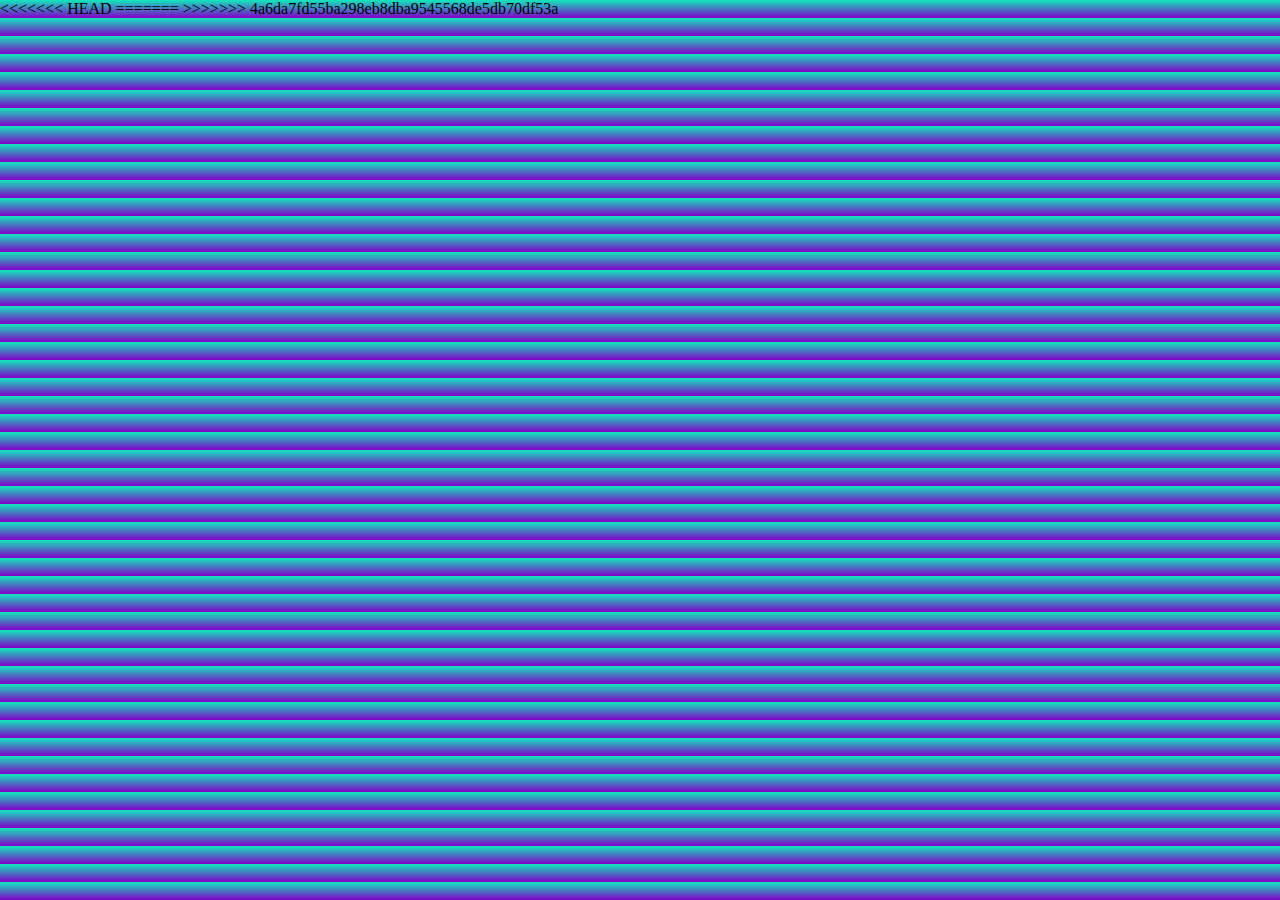
<file: www/index.html>
<!DOCTYPE html>
<html>
	<head>
		<title></title>
		<link   rel='stylesheet' type='text/css' href='css/style.css'>
		<script type='text/javascript' src='lib/three.js'></script>
		<script type='text/javascript' src='lib/threex.dynamictexture.js'></script>
<<<<<<< HEAD
		<script type='text/javascript' src='js/main.js'></script>
		<script type='text/javascript' src='js/windowField.js'></script>
		<script type='text/javascript' src='js/cell.js'></script>
		<script type='text/javascript' src='js/grid.js'></script>
		<script type='text/javascript' src='js/glow.js'></script>
		<script type='text/javascript' src='js/scene.js'></script>
		<script type='text/javascript' src='js/startWindow.js'></script>
		<script type='text/javascript' src='js/game.js'></script>
=======
		<script type='text/javascript' src='js/constants.js'></script>
		<script type='text/javascript' src='js/grid.js'></script>
		<script type='text/javascript' src='js/scene.js'></script>
		<script type='text/javascript' src='js/main.js'></script>
		<script type='text/javascript' src='js/cell.js'></script>
		<script type='text/javascript' src='js/grid.js'></script>
		<script type='text/javascript' src='js/sound.js'></script>
		<script type='text/javascript' src='js/glow.js'></script>
		<script type='text/javascript' src='js/audioplayer.js'></script>
>>>>>>> 4a6da7fd55ba298eb8dba9545568de5db70df53a
	</head>
	<body>
		<div id='field'>
		</div>
	</body>
</html>
</file>
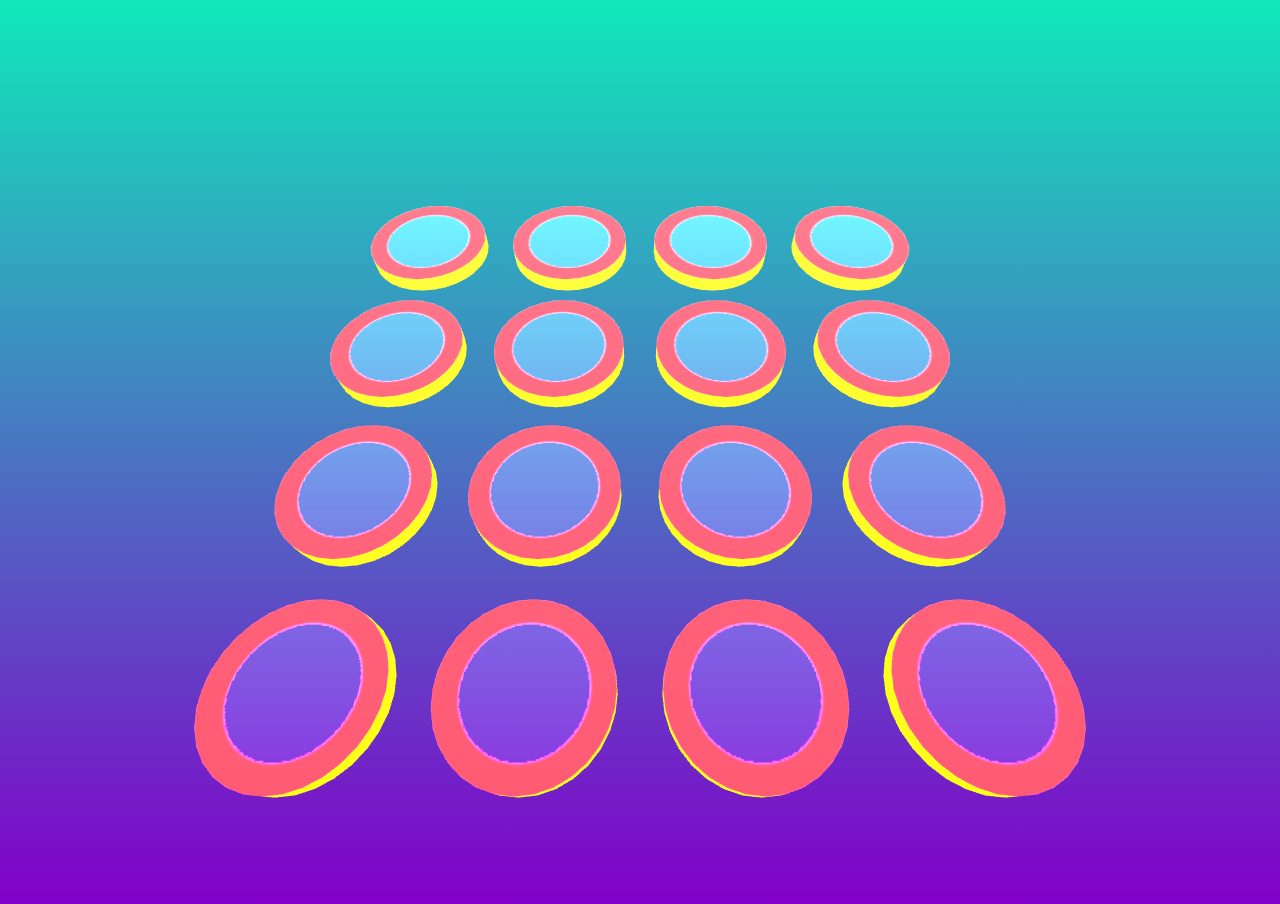
<file: platforms/browser/www/index.html>
<!DOCTYPE html>
<html>
	<head>
		<title></title>
		<link   rel='stylesheet' type='text/css' href='css/style.css'>
		<script type='text/javascript' src='lib/three.js'></script>
		<script type='text/javascript' src='lib/threex.dynamictexture.js'></script>
		<script type='text/javascript' src='js/main.js'></script>
	</head>
	<body>
		<div id='field'>
		</div>
	</body>
</html>
</file>
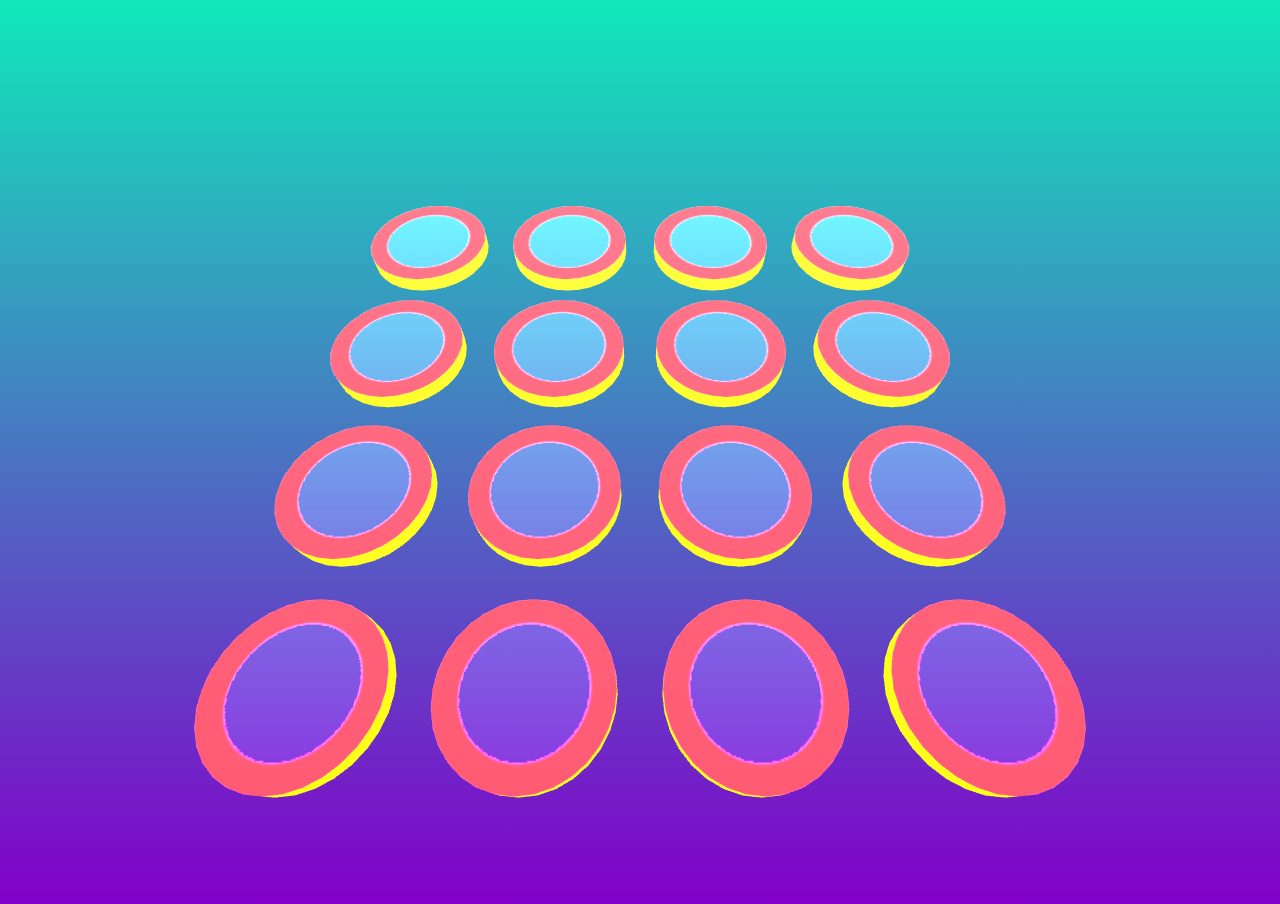
<file: www/tmp/www/index.html>
<!DOCTYPE html>
<html>
	<head>
		<title></title>
		<link   rel='stylesheet' type='text/css' href='css/style.css'>
		<script type='text/javascript' src='lib/three.js'></script>
		<script type='text/javascript' src='lib/threex.dynamictexture.js'></script>
		<script type='text/javascript' src='js/scene.js'></script>
		<script type='text/javascript' src='js/main.js'></script>
		<script type='text/javascript' src='js/cell.js'></script>
		<script type='text/javascript' src='js/grid.js'></script>
		<script type='text/javascript' src='js/sound.js'></script>
		<script type='text/javascript' src='js/glow.js'></script>
	</head>
	<body>
		<div id='field'>
		</div>
	</body>
</html>
</file>
<file: www/css/style.css>
html{
  background: #11e8bb;
  background: -moz-linear-gradient(top,  #11e8bb 0%, #8200c9 100%);
  background: -webkit-linear-gradient(top,  #11e8bb 0%,#8200c9 100%);
  background: linear-gradient(to bottom,  #11e8bb 0%,#8200c9 100%);
}

body{
   padding: 0px;
   margin: 0px;
   overflow: hidden; 
 }
</file>
<file: platforms/browser/www/css/style.css>
html{
  background: #11e8bb;
  background: -moz-linear-gradient(top,  #11e8bb 0%, #8200c9 100%);
  background: -webkit-linear-gradient(top,  #11e8bb 0%,#8200c9 100%);
  background: linear-gradient(to bottom,  #11e8bb 0%,#8200c9 100%);
}

body{
   padding: 0px;
   margin: 0px;
   overflow: hidden; 
 }
</file>
<file: www/tmp/www/css/style.css>
html{
  background: #11e8bb;
  background: -moz-linear-gradient(top,  #11e8bb 0%, #8200c9 100%);
  background: -webkit-linear-gradient(top,  #11e8bb 0%,#8200c9 100%);
  background: linear-gradient(to bottom,  #11e8bb 0%,#8200c9 100%);
}

body{
   padding: 0px;
   margin: 0px;
   overflow: hidden; 
 }
</file>
